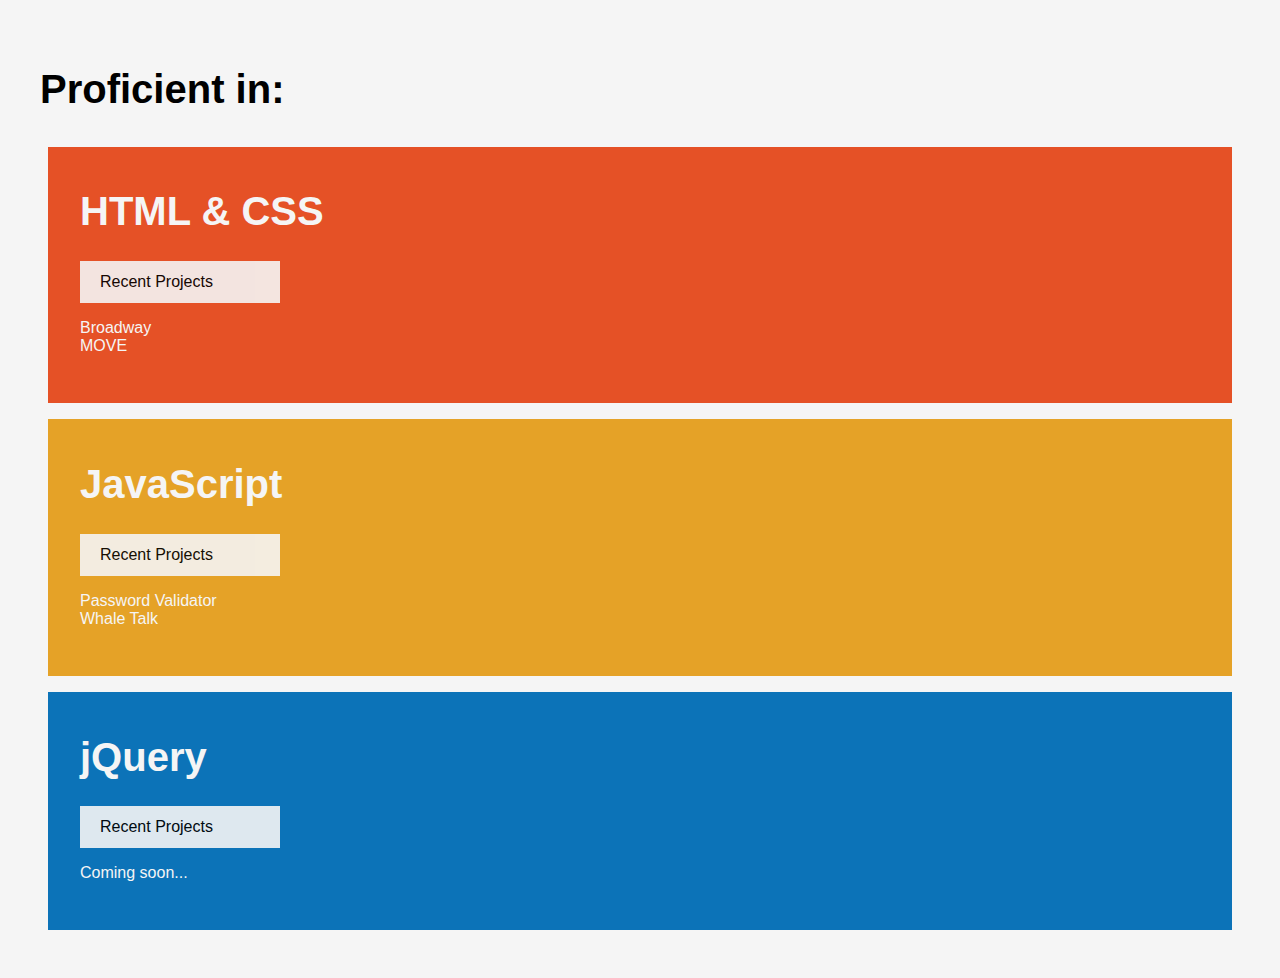
<file: Javascript/index.html>
<!DOCTYPE html>
<html>
<head>
  <link rel='stylesheet' type='text/css' href='css/styles.css'>
</head>

<body>

  <h1>Proficient in:</h1>
  <div class='skillset'>
    <div class='skill-html'>
      <h1>HTML &amp; CSS</h1>
      <p class='description'>
        <div class='projects-button'>Recent Projects</div>
        <ul class='projects'>
          <li>Broadway</li>
          <li>MOVE</li>
        </ul>
      </p>
    </div>

    <div class='skill-js'>
      <h1>JavaScript</h1>
      <p class='description'>
        <div class='projects-button'>Recent Projects</div>
        <ul class='projects'>
          <li>Password Validator</li>
          <li>Whale Talk</li>
        </ul>
      </p>
    </div>

    <div class='skill-jquery'>
      <h1>jQuery</h1>
      <p class='description'>
        <div class='projects-button'>Recent Projects</div>
        <ul class='projects'>
          <li>Coming soon...</li>
        </ul>
      </p>
    </div>
  </div>
<script src='https://code.jquery.com/jquery-3.1.0.min.js'></script>
<script src='js/main.js'></script>
</body>

</html>
</file>
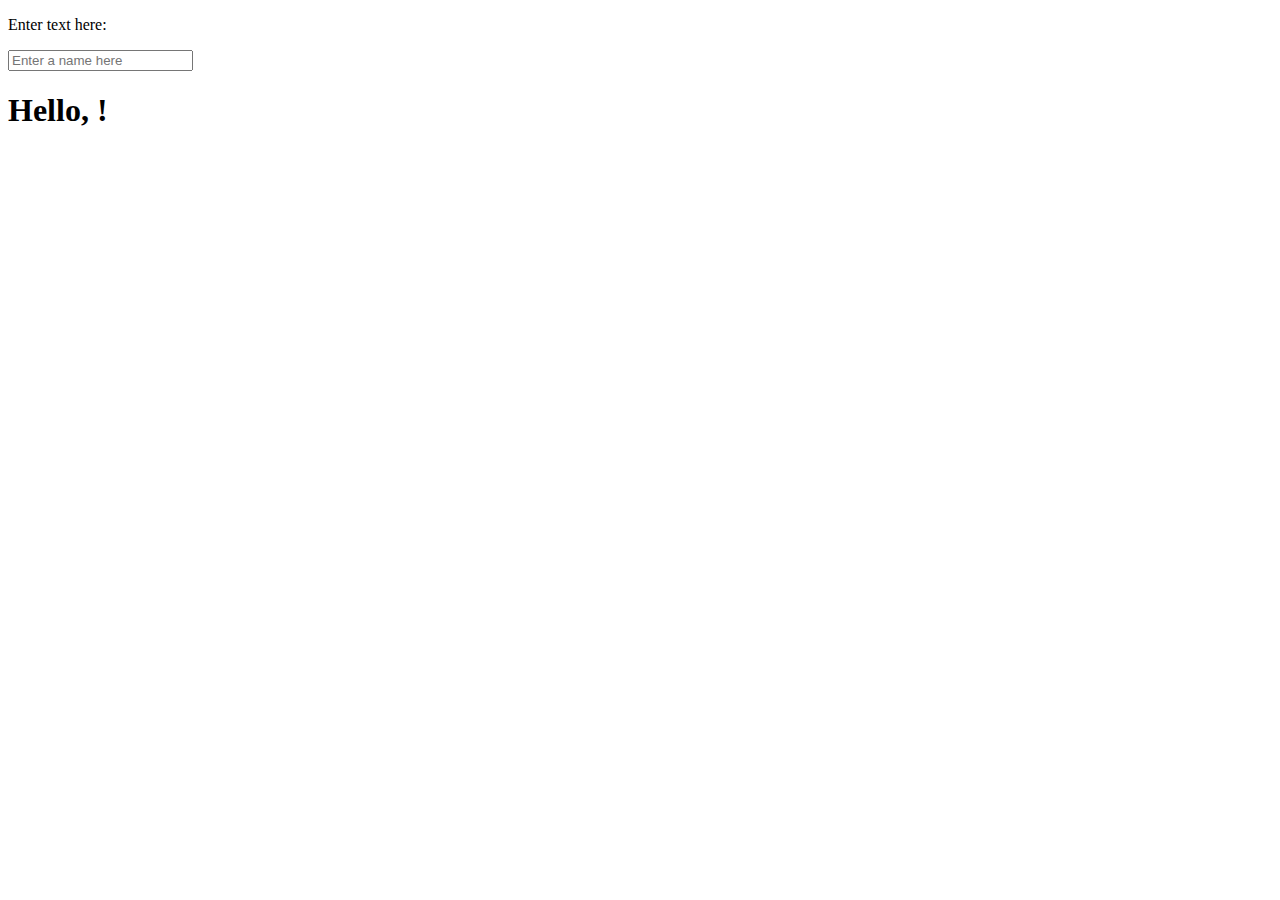
<file: AngularJs/ang01.html>
<!doctype html>
<html ng-app>
  <head>
    <script src="shared/angular.min.js"></script>
  </head>
  <body>
    <div>
      <p>Enter text here:</p>
      <input type="text" ng-model="yourName" placeholder="Enter a name here">
      <h1>Hello, {{ yourName }}!</h1>
    </div>
  </body>
</html>
</file>
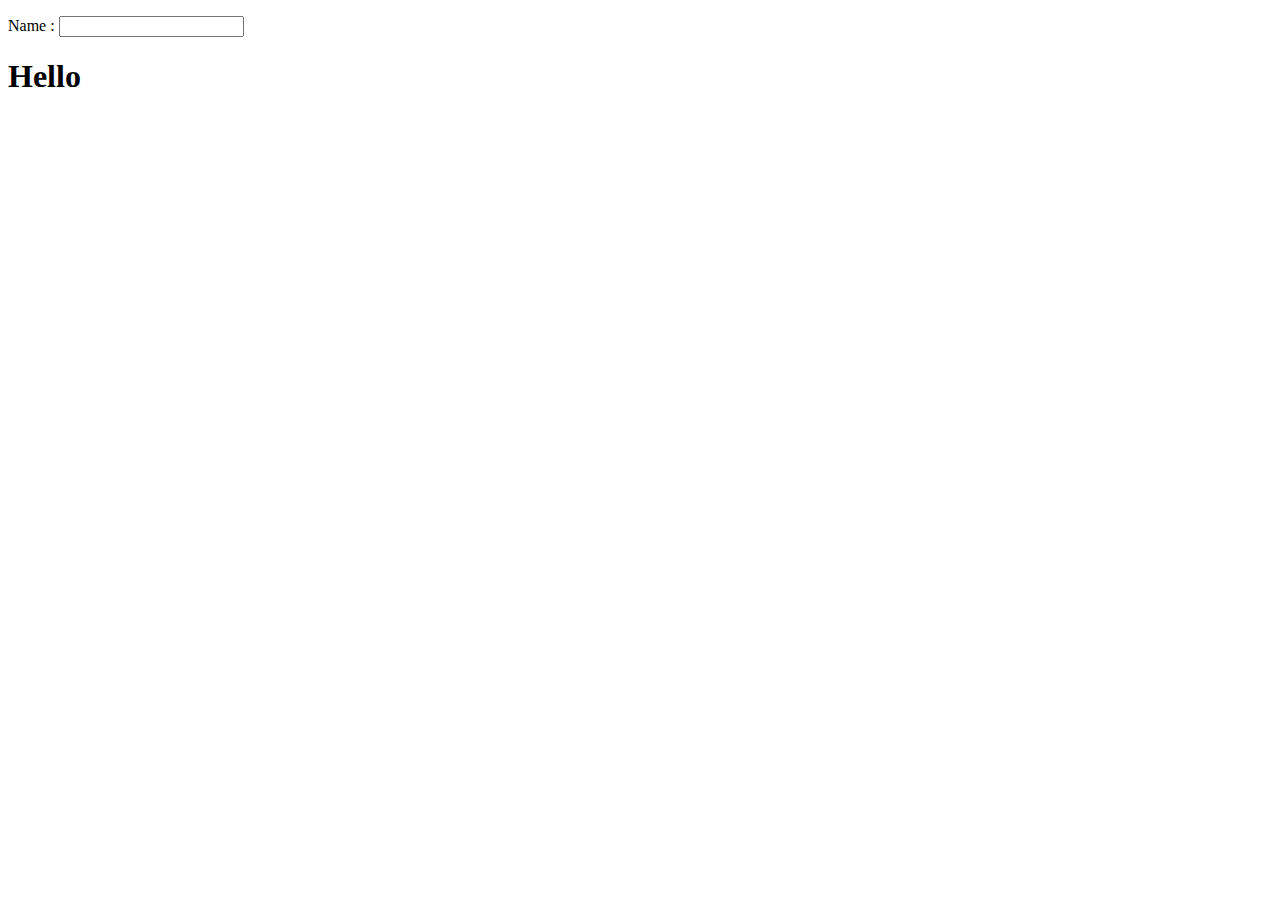
<file: AngularJs/ang01a.html>
<!DOCTYPE html>
<html lang="en-US">
<script src="shared/angular.min.js"></script>
<body>

<div ng-app="">
 	<p>Name : <input type="text" ng-model="name"></p>
 	<h1>Hello {{ name }}</h1>
</div>

</body>
</html>
</file>
<file: Javascript/css/styles.css>
body {
  font-family: Helvetica;
  padding: 2em;
  background-color: whitesmoke;
}

h1 {
  font-size: 2.5em;
}

.skillset {
  display: flex;
  justify-content: space-between;
  flex-wrap: wrap;
}

.skill-html {
  background-color: #E55126;
}

.skill-js {
  background-color: #E5A227;
}

.skill-jquery {
  background-color: #0C73B8;
}

.skill-html,
.skill-js,
.skill-jquery {
  width: 100%;
  padding: 1em 3em 2em 2em;
  margin: 0.5em;
  color: whitesmoke;
}

.projects-button {
  padding: 0.75em 1.25em;
  background-color: whitesmoke;
  opacity: 0.9;
  width: 10em;
  color: black;
}

ul {
  list-style: none;
  padding: 0;
}

.projects {
  margin: 1em 0;
}

.active {
  background-color: #333333;
  color: whitesmoke;
}
</file>
